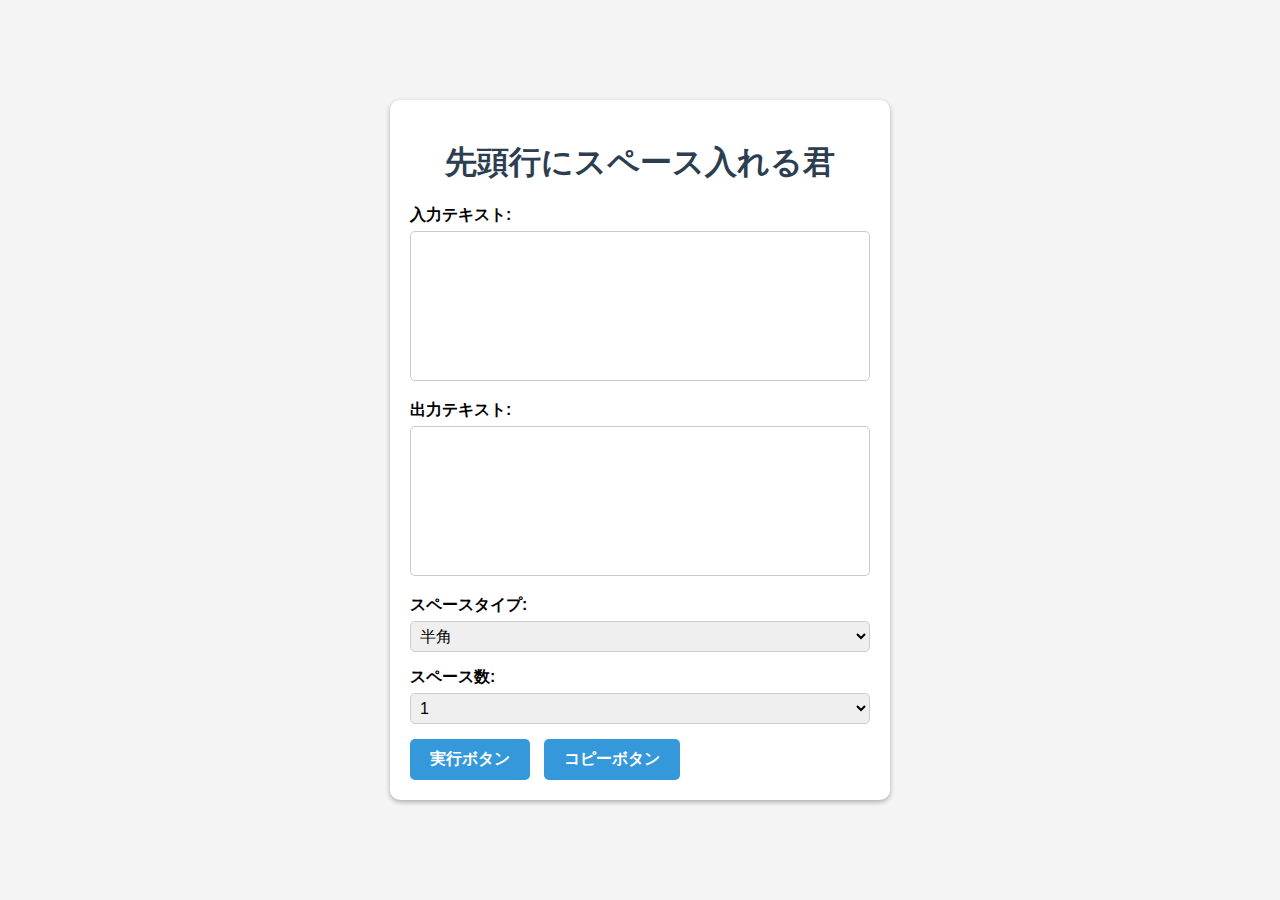
<file: JavaScript/space-converter/index.html>
<!DOCTYPE html>
<html lang="ja">
<head>
  <meta charset="UTF-8">
  <meta name="viewport" content="width=device-width, initial-scale=1.0">
  <title>先頭行にスペース入れる君</title>
  <link rel="stylesheet" href="style.css">
</head>
<body>
  <div class="container">
    <h1>先頭行にスペース入れる君</h1>
    <label for="input-text">入力テキスト:</label>
    <textarea id="input-text" rows="5" cols="50"></textarea>
    <br>
    <label for="output-text">出力テキスト:</label>
    <textarea id="output-text" rows="5" cols="50" readonly></textarea>
    <br>
    <label for="space-type">スペースタイプ:</label>
    <select id="space-type">
      <option value="half">半角</option>
      <option value="full">全角</option>
    </select>
    <br>
    <label for="space-count">スペース数:</label>
    <select id="space-count">
      <option>1</option>
      <option>2</option>
      <option>3</option>
      <option>4</option>
      <option>5</option>
    </select>
    <br>
    <button id="process-btn">実行ボタン</button>
    <button id="copy-btn">コピーボタン</button>
  </div>

  <script src="script.js"></script>
</body>
</html>
</file>
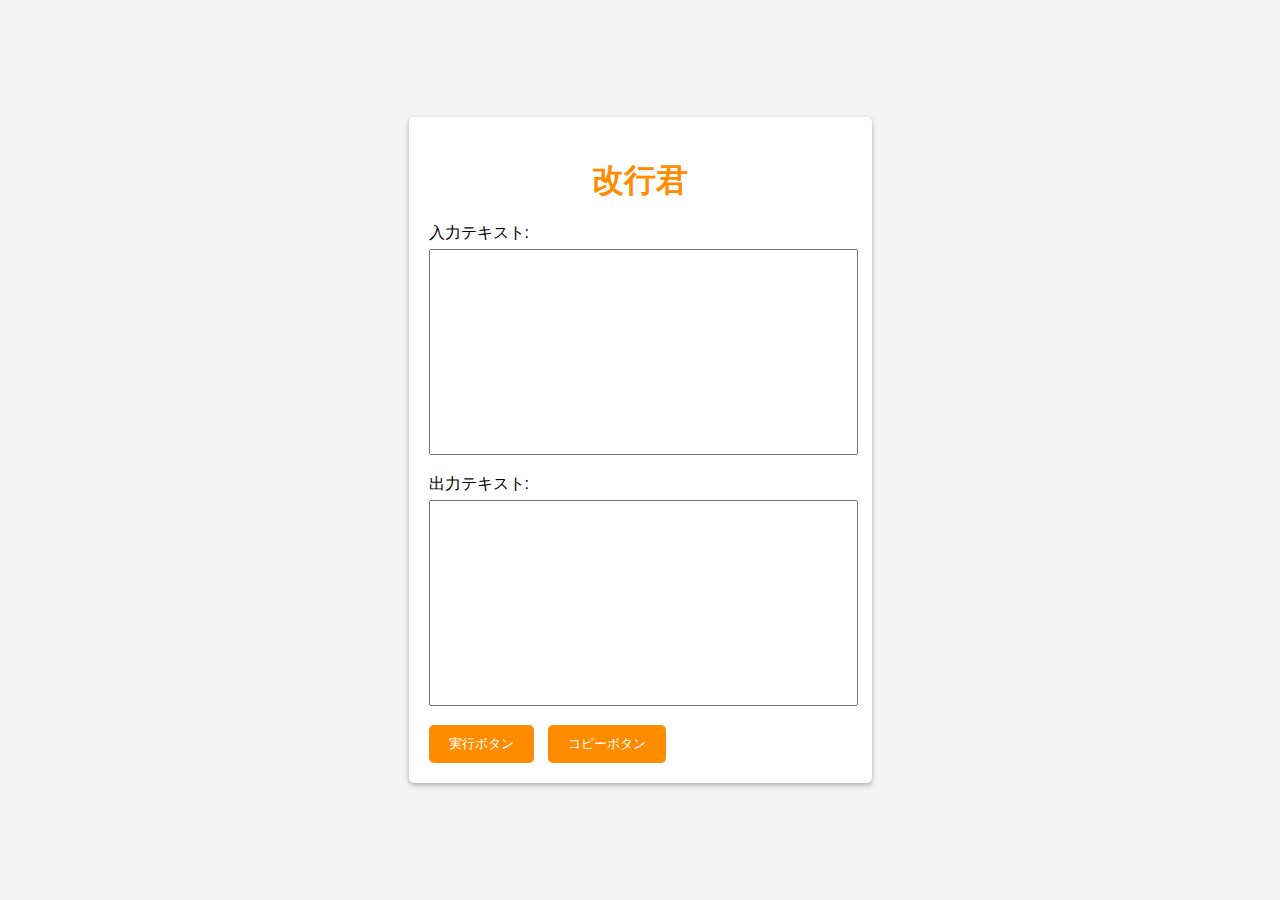
<file: JavaScript/text-converter/index.html>
<!DOCTYPE html>
<html lang="ja">
<head>
  <meta charset="UTF-8">
  <meta name="viewport" content="width=device-width, initial-scale=1.0">
  <title>改行君</title>
  <link rel="stylesheet" href="style.css">
</head>
<body>
  <div class="container">
    <h1>改行君</h1>
    <label for="input-text">入力テキスト:</label>
    <textarea id="input-text" rows="5" cols="50"></textarea>
    <br>
    <label for="output-text">出力テキスト:</label>
    <textarea id="output-text" rows="5" cols="50" readonly></textarea>
    <br>
    <button id="process-btn">実行ボタン</button>
    <button id="copy-btn">コピーボタン</button>
  </div>
  <script src="script.js"></script>
</body>
</html>
</file>
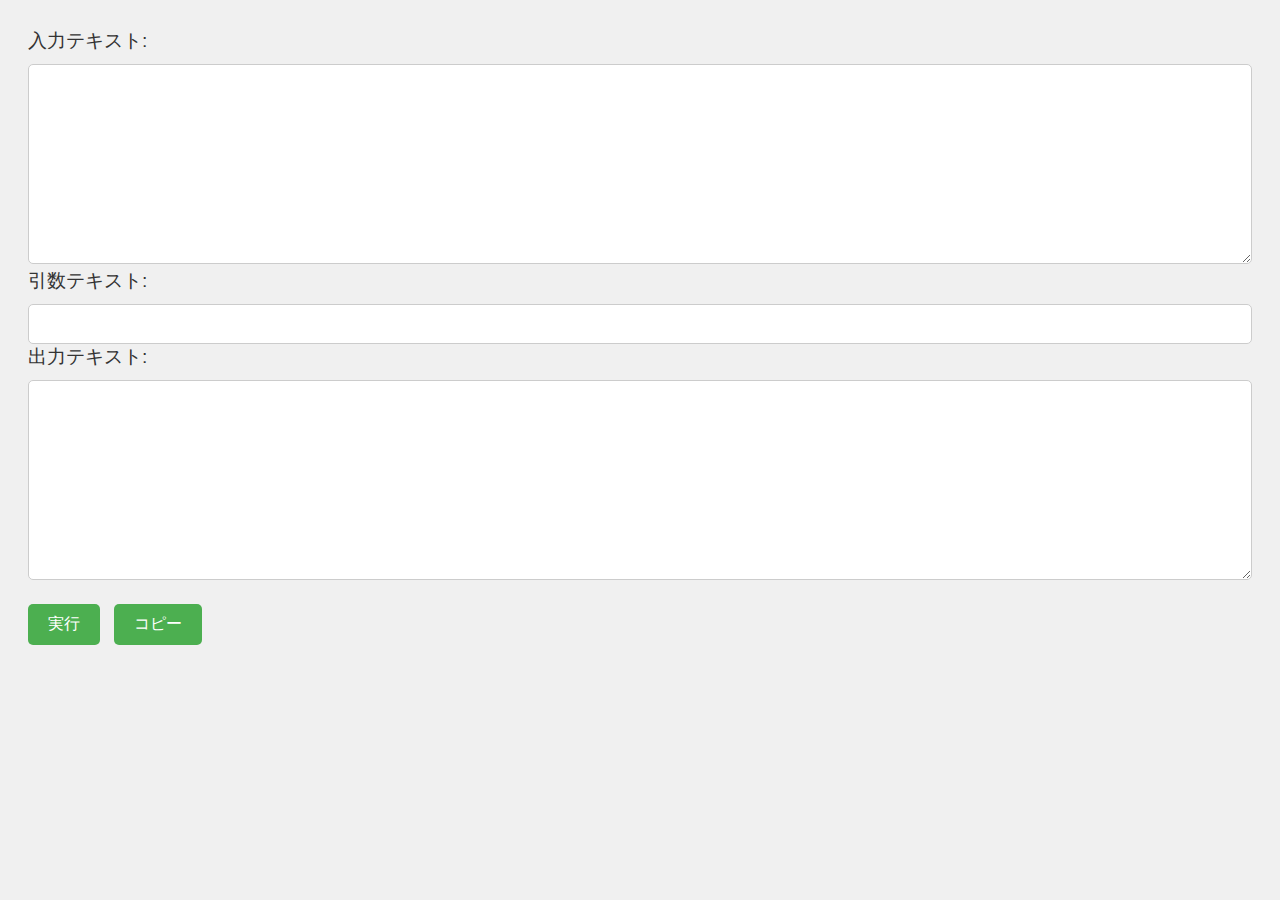
<file: JavaScript/text-extract/index.html>
<!DOCTYPE html>
<html lang="ja">
<head>
  <meta charset="UTF-8">
  <meta name="viewport" content="width=device-width, initial-scale=1.0">
  <title>テキスト抽出アプリ</title>
  <link rel="stylesheet" href="style.css">
  <script src="script.js" defer></script>
</head>
<body>
  <div>
    <label for="input-text">入力テキスト:</label>
    <textarea id="input-text"></textarea>
  </div>
  <div>
    <label for="search-text">引数テキスト:</label>
    <input type="text" id="search-text">
  </div>
  <div>
    <label for="output-text">出力テキスト:</label>
    <textarea id="output-text" readonly></textarea>
  </div>
  <button id="process-btn">実行</button>
  <button id="copy-btn">コピー</button>
</body>
</html>
</file>
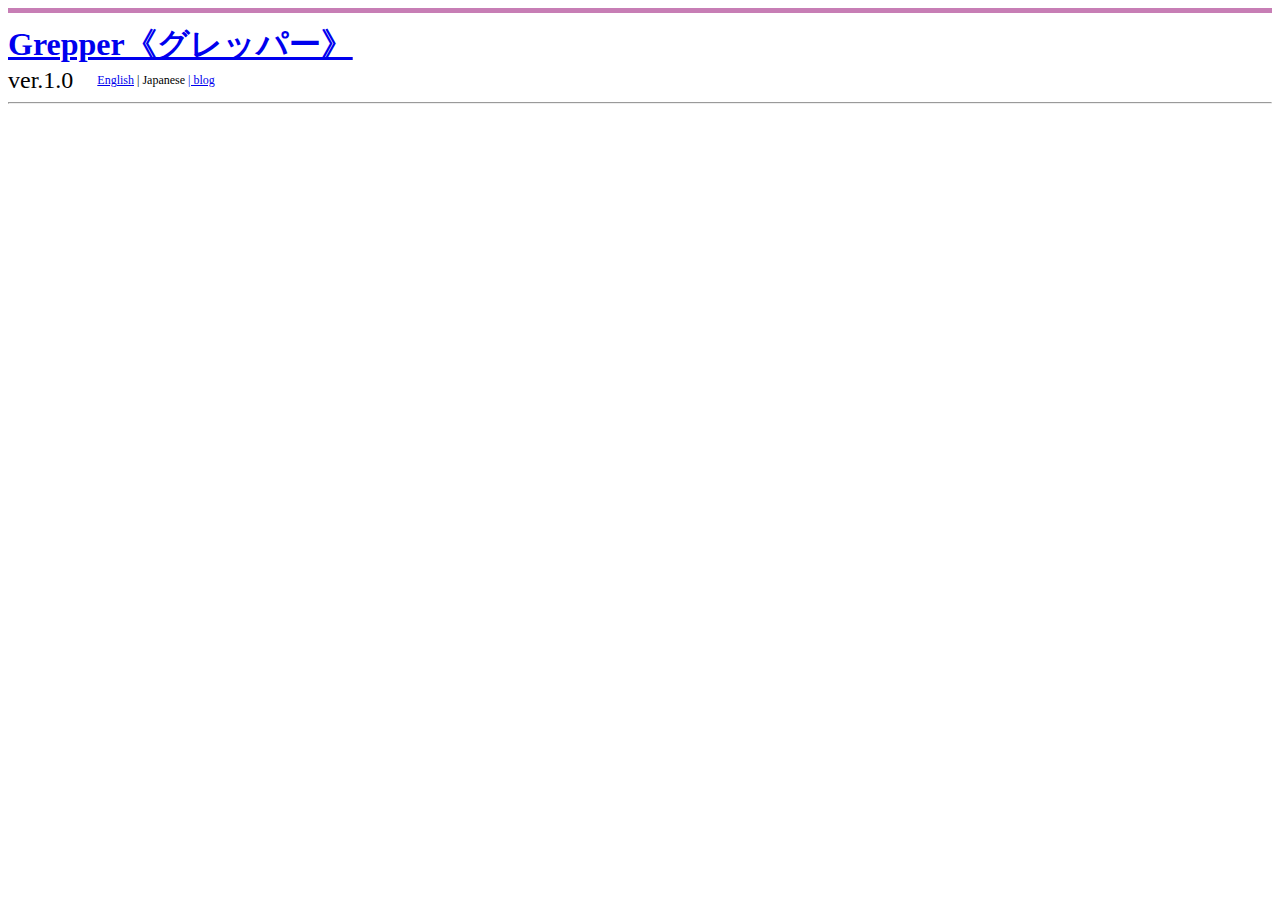
<file: templates/blog.html>
<!DOCTYPE HTML PUBLIC '-//W3C//DTD HTML 4.01 Transitional//EN'>
<html lang="ja">
  <head>
      <meta http-equiv='Content-Type' content='text/html; charset=utf-8'>
      <meta name='author' content='takuki matsuda'>
      <title>Grepper《グレッパー》</title>
      <link rel="stylesheet" type="text/css" href="/static/style.css">
      <script>
        function detectLines() {
          var text = document.getElementById('sequenceA').value;
          var keyword = document.getElementById('sequenceB').value;
          var lines = text.split('\n');
          var matchingLines = lines.filter(line => line.includes(keyword));
          document.getElementById('results').innerText = matchingLines.join('\n');
          return false; // Prevent form from submitting
        }
      </script>
  </head>

  <body>
    <div id="top">
      <h1>
        <a class="link-k" href='/'>Grepper《グレッパー》</a>
      </h1>
      <span class="version">ver.1.0</span>
      &emsp;
      <span class="language-switcher">
        <a href='https://sample.jp/en/'>English</a> | Japanese
      </span>
      <span class="blog">
         <a href='/blog'>| blog</a>
      </span>
      <hr>
    </div>
</file>
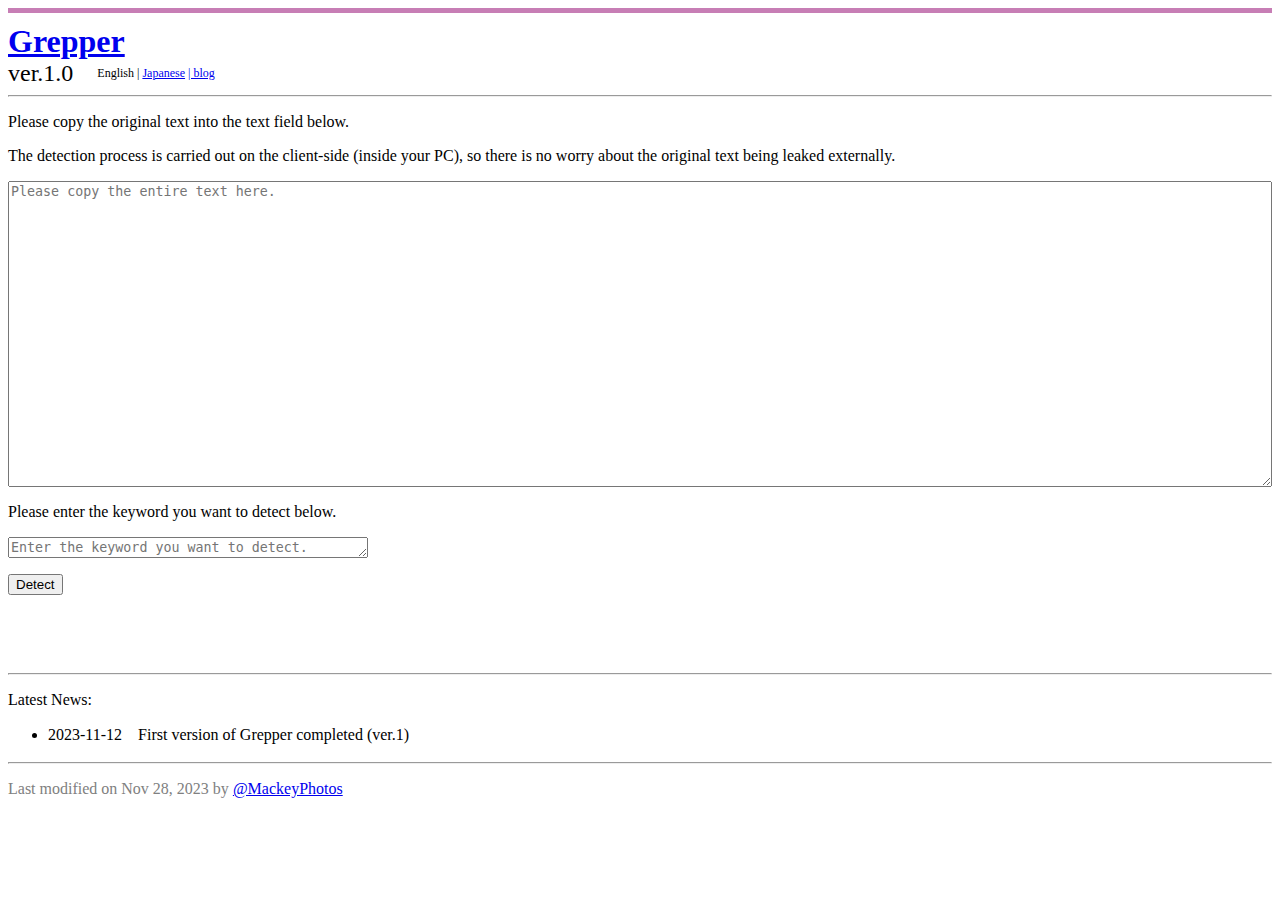
<file: templates/index_en.html>
<!DOCTYPE HTML PUBLIC '-//W3C//DTD HTML 4.01 Transitional//EN'>
<html lang="en">
  <head>
      <meta http-equiv='Content-Type' content='text/html; charset=utf-8'>
      <meta name='author' content='Takuki Matsuda'>
      <title>Grepper</title>
      <link rel="stylesheet" type="text/css" href="/static/style.css">
      <script>
        function detectLines() {
          var text = document.getElementById('sequenceA').value;
          var keyword = document.getElementById('sequenceB').value;
          var lines = text.split('\n');
          var matchingLines = lines.filter(line => line.includes(keyword));
          document.getElementById('results').innerText = matchingLines.join('\n');
          return false; // Prevent form from submitting
        }
      </script>
  </head>

  <body>
    <div id="top">
      <h1>
        <a class="link-k" href='/'>Grepper</a>
      </h1>
      <span class="version">ver.1.0</span>
      &emsp;
      <span class="language-switcher">
        English | <a href='/'>Japanese</a> <!-- 日本語版へのリンクを更新 -->
      </span>
      <span class="blog">
         <a href='/blog'>| blog</a>
      </span>
      <hr>
    </div>

    <div id="form">
      <p>Please copy the original text into the text field below.</p>
      <p>The detection process is carried out on the client-side (inside your PC), so there is no worry about the original text being leaked externally.</p>
      <textarea name="sequenceA" id="sequenceA" rows="20" placeholder="Please copy the entire text here."></textarea>
    
      <p>Please enter the keyword you want to detect below.</p>
      <textarea name="sequenceB" id="sequenceB" rows="1" placeholder="Enter the keyword you want to detect."></textarea>
    
      <p><input type="submit" value="Detect" onclick="return detectLines();"></p>
    </div>
    
    <div id="results" style="white-space: pre;">
      <!-- Area to display results -->
    </div>
    
    <hr>
    
    <div id="news">
      <p>Latest News:</p>
      <ul>
        <li>2023-11-12　First version of Grepper completed (ver.1)</li>
      </ul>
    </div>
    
    <hr>
    
    <p class="modified-info">Last modified on Nov 28, 2023 by
      <a target='_blank' href='http://twitter.com/MackeyPhotos'>@MackeyPhotos</a>
    </p>
    
    <!-- Other HTML content -->
  </body>
</html>
</file>
<file: JavaScript/space-converter/style.css>
* {
  box-sizing: border-box;
}

body {
  font-family: 'Segoe UI', Tahoma, Geneva, Verdana, sans-serif;
  background-color: #f4f4f4;
  margin: 0;
  padding: 0;
  display: flex;
  justify-content: center;
  align-items: center;
  height: 100vh;
}

.container {
  background-color: #fff;
  padding: 20px;
  border-radius: 10px;
  box-shadow: 0 2px 5px rgba(0, 0, 0, 0.3);
  max-width: 500px;
}

h1 {
  color: #2c3e50;
  text-align: center;
  margin-bottom: 20px;
}

label {
  display: block;
  margin-bottom: 5px;
  font-weight: bold;
}

textarea {
  width: 100%;
  height: 150px;
  resize: none;
  margin-bottom: 15px;
  border: 1px solid #ccc;
  border-radius: 5px;
  padding: 10px;
  font-size: 16px;
}

select {
  width: 100%;
  padding: 5px;
  margin-bottom: 15px;
  border: 1px solid #ccc;
  border-radius: 5px;
  font-size: 16px;
}

button {
  cursor: pointer;
  background-color: #3498db;
  color: white;
  border: none;
  border-radius: 5px;
  padding: 10px 20px;
  margin-right: 10px;
  font-size: 16px;
  font-weight: bold;
}

button:hover {
  background-color: #5da8e6;
}
</file>
<file: JavaScript/text-converter/style.css>
body {
  font-family: 'Segoe UI', Tahoma, Geneva, Verdana, sans-serif;
  background-color: #f4f4f4;
  margin: 0;
  padding: 0;
  display: flex;
  justify-content: center;
  align-items: center;
  height: 100vh;
}

.container {
  background-color: white;
  padding: 20px;
  border-radius: 5px;
  box-shadow: 0 2px 5px rgba(0, 0, 0, 0.3);
  max-width: 500px;
}

h1 {
  color: #ff8c00;
  text-align: center;
  margin-bottom: 20px;
}

label {
  display: block;
  margin-bottom: 5px;
}

textarea {
  width: 100%;
  height: 200px; /* 高さを追加 */
  resize: none;
  margin-bottom: 15px;
}

button {
  cursor: pointer;
  background-color: #ff8c00;
  color: white;
  border: none;
  border-radius: 5px;
  padding: 10px 20px;
  margin-right: 10px;
}

button:hover {
  background-color: #ffad4a;
}
</file>
<file: JavaScript/text-extract/style.css>
body {
  font-family: 'Segoe UI', Tahoma, Geneva, Verdana, sans-serif;
  background-color: #f0f0f0;
  color: #333;
  padding: 20px;
}

label {
  display: block;
  font-size: 1.2rem;
  margin-bottom: 10px;
}

textarea,
input {
  width: 100%;
  padding: 10px;
  font-size: 1rem;
  border: 1px solid #ccc;
  border-radius: 5px;
  box-sizing: border-box;
  resize: vertical;
}

textarea {
  min-height: 200px;
}

button {
  background-color: #4CAF50;
  color: white;
  font-size: 1rem;
  padding: 10px 20px;
  border: none;
  border-radius: 5px;
  cursor: pointer;
  margin-top: 20px;
  margin-right: 10px;
  transition: background-color 0.3s ease;
}

button:hover {
  background-color: #45a049;
}
</file>
<file: static/style.css>
#top {
  border-top: 5px solid #C77EB5;
  padding-top: 10px;
}

h1 {
  font-size: 2em; /* 5号サイズに相当 */
  margin: 0;
}

.link-k {
  /* クラス'k'に適用されるスタイルをここに追加します */
}

.version {
  font-size: 1.5em; /* 3号サイズに相当 */
  vertical-align: middle;
}

.language-switcher,
.old-version {
  font-size: 0.75em; /* 1号サイズに相当 */
  vertical-align: middle;
}
#top {
  /* Top div styles */
}

.link-k {
  /* Link styles */
}

.version {
  /* Version number styles */
}

.language-switcher {
  /* Language switcher styles */
}

#form {
  /* Form styles */
}

#form .n {
  /* Styles for the cells in the form */
}

#form textarea {
  width: 100%; /* テキストエリアの幅を親要素の100%に設定 */
}

#form textarea#sequenceB {
  width: 360px; /* キーワード用テキストエリアの幅を自動に設定 */

}


#form input[type="submit"] {
  /* Submit button styles */
}

#news {
  /* News section styles */
}

.modified-info {
  color: gray;
  /* Other styles for modified info */
}

.blog {
  font-size: 0.75em;
}
</file>
